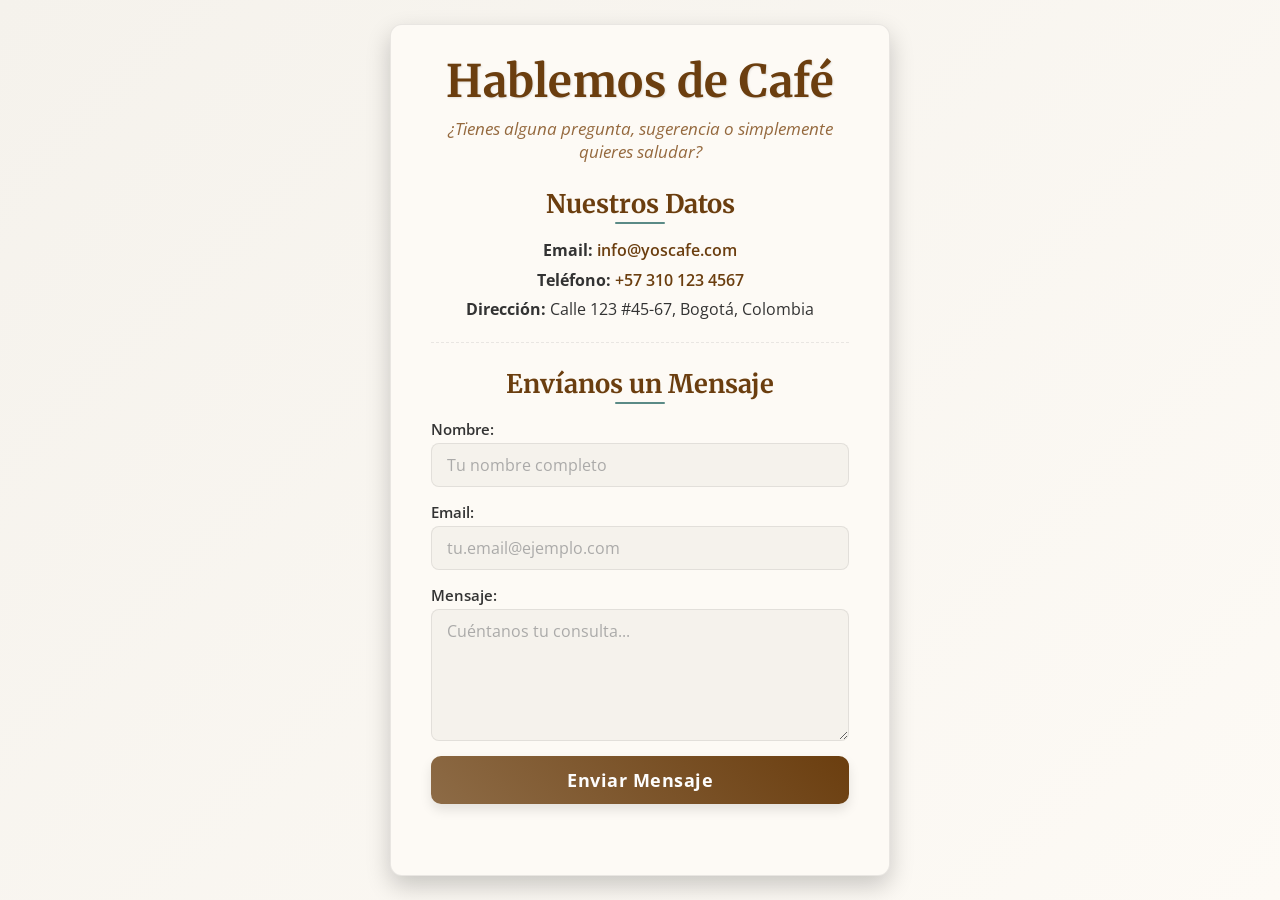
<file: contacto.html>
<!DOCTYPE html>
<html lang="es">
<head>
    <meta charset="UTF-8">
    <meta name="viewport" content="width=device-width, initial-scale=1.0">
    <title>Contacto - Yoscafé</title>
    <link rel="stylesheet" href="contacto.css">
</head>
<body>

    <div class="container">
        <header>
            <h1>Hablemos de Café</h1>
            <p>¿Tienes alguna pregunta, sugerencia o simplemente quieres saludar?</p>
        </header>

        <section class="contact-info">
            <h2>Nuestros Datos</h2>
            <p><strong>Email:</strong> <a href="mailto:info@yoscafe.com">info@yoscafe.com</a></p>
            <p><strong>Teléfono:</strong> <a href="tel:+573101234567">+57 310 123 4567</a></p>
            <p><strong>Dirección:</strong> Calle 123 #45-67, Bogotá, Colombia</p>
        </section>

        <section class="form-section">
            <h2>Envíanos un Mensaje</h2>
            <form id="contactForm" action="https://formspree.io/f/mnnvjery" method="POST">
                <div class="form-group">
                    <label for="name">Nombre:</label>
                    <input type="text" id="name" name="name" placeholder="Tu nombre completo" required>
                </div>

                <div class="form-group">
                    <label for="email">Email:</label>
                    <input type="email" id="email" name="_replyto" placeholder="tu.email@ejemplo.com" required>
                </div>

                <div class="form-group">
                    <label for="message">Mensaje:</label>
                    <textarea id="message" name="message" rows="5" placeholder="Cuéntanos tu consulta..." required></textarea>
                </div>

                <button type="submit">Enviar Mensaje</button>

                <div id="formMessage" class="form-message"></div>
            </form>
            </section>
    </div>

    <script src="contacto.js"></script>
</body>
</html>
</file>
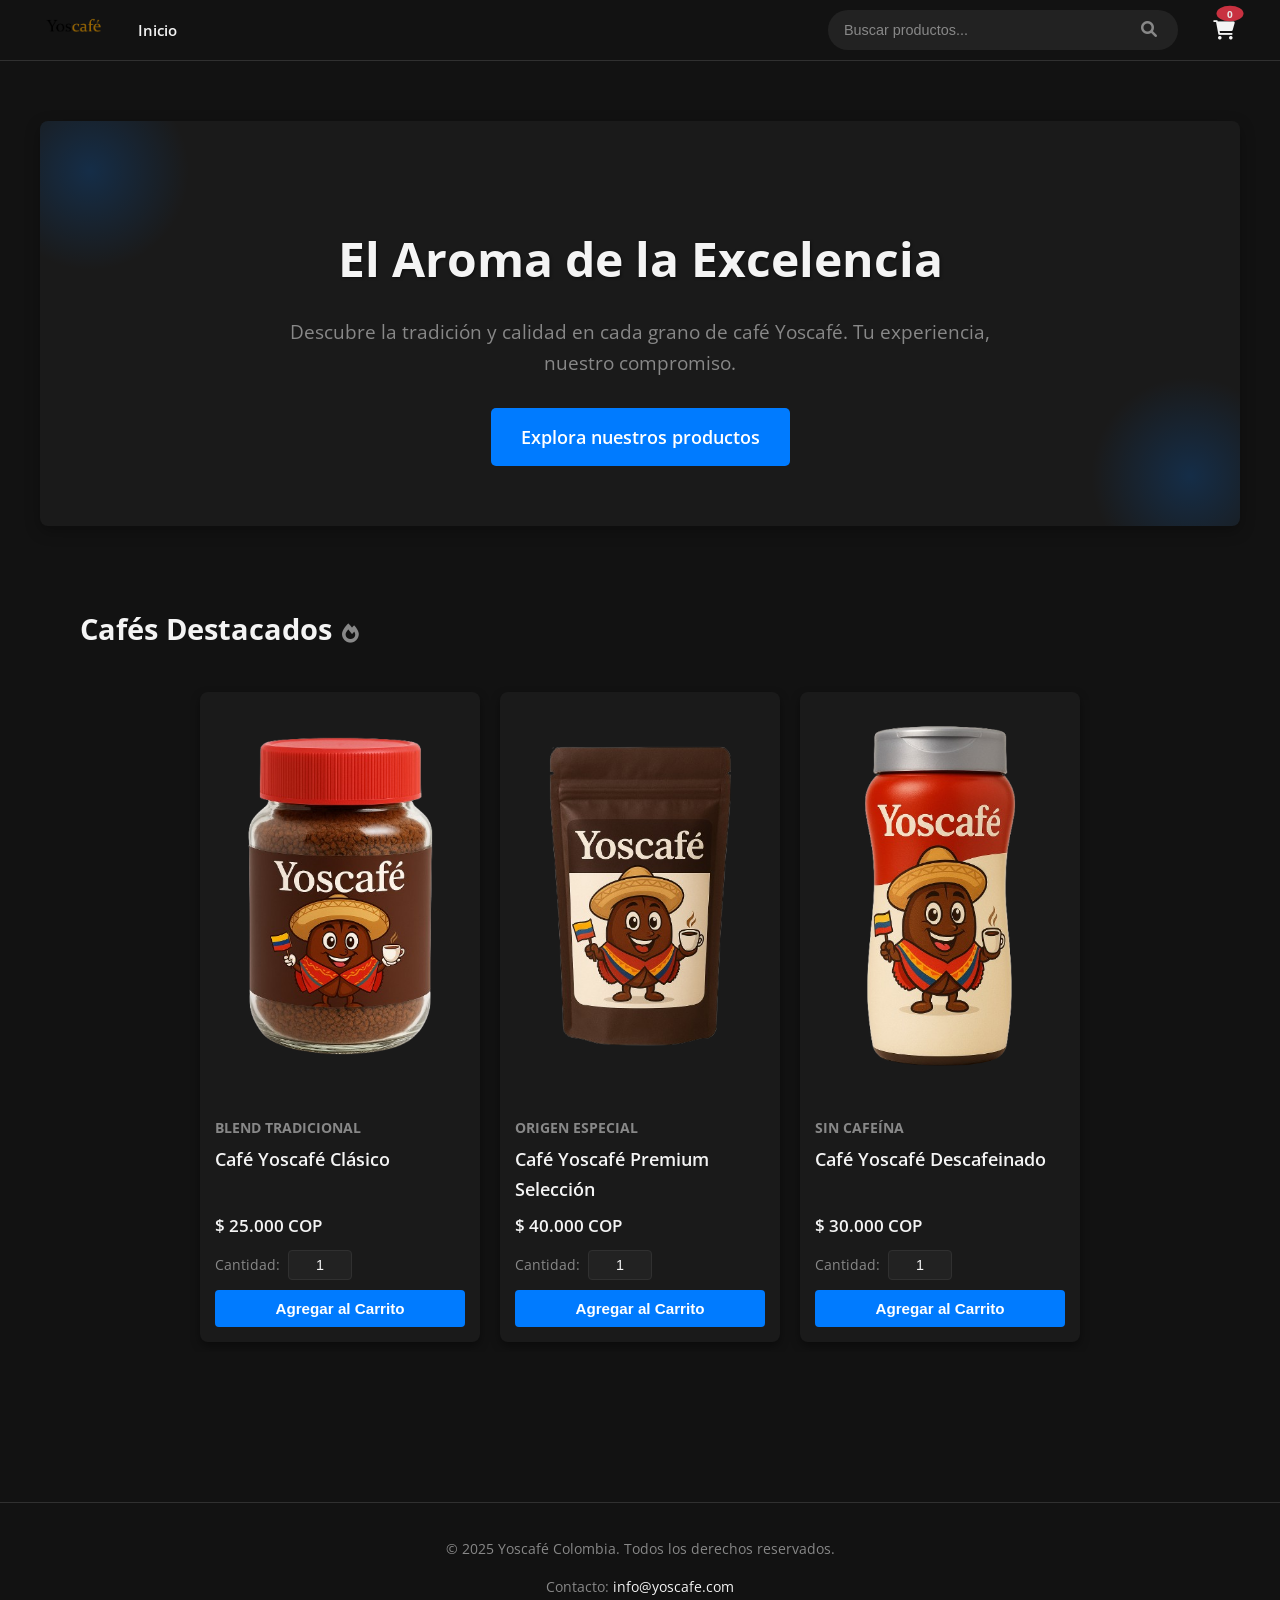
<file: ventas.html>
<!DOCTYPE html>
<html lang="es">
<head>
    <meta charset="UTF-8">
    <meta name="viewport" content="width=device-width, initial-scale=1.0">
    <title>Comprar Café Yoscafé</title>
    <link href="https://fonts.googleapis.com/css2?family=Open+Sans:wght@400;600;700&display=swap" rel="stylesheet">
    <link rel="stylesheet" href="https://cdnjs.cloudflare.com/ajax/libs/font-awesome/6.0.0-beta3/css/all.min.css">
    <link rel="stylesheet" href="ventas.css">
    <script src="https://js.stripe.com/v3/"></script>
</head>
<body>
    <div id="systemMessageContainer" class="message-box hidden"></div>
    <header class="main-header">
        <div class="header-content-wrapper container">
            <a href="#" class="logo-link">
                <img src="logodeyoscafeconelcafecafe-removebg-preview.png" alt="Logo Yoscafé" class="logo">
            </a>
            <nav class="main-nav-simplified">
                <a href="#" class="nav-item-simplified" id="homeLink">Inicio</a>
            </nav>
            <div class="header-search-bar-classic">
                <input type="text" id="searchInput" placeholder="Buscar productos...">
                <button id="searchBtn"><i class="fas fa-search"></i></button>
            </div>
            <div class="header-icons">
                <a href="#cartSummary" class="cart-icon-link" id="viewCartBtn">
                    <i class="fas fa-shopping-cart"></i>
                    <span class="cart-count" id="cartItemCount">0</span>
                </a>
            </div>
        </div>
    </header>

    <main class="main-content-wrapper container">
        <section id="storeMainContent" class="store-main-content">
            <div class="hero-banner">
                <h1 class="hero-title">El Aroma de la Excelencia</h1>
                <p class="hero-subtitle">Descubre la tradición y calidad en cada grano de café Yoscafé. Tu experiencia, nuestro compromiso.</p>
                <a href="#featuredProducts" class="hero-button">Explora nuestros productos</a>
            </div>

            <section class="store-section" id="featuredProducts">
                <div class="section-header-epic">
                    <h2 class="section-title-epic">Cafés Destacados <i class="fas fa-fire"></i></h2>
                </div>
                <div class="products-carousel">
                    <div class="product-card" data-product-id="classic" data-keywords="clásico, tradicional, medio, suave, chocolate, frutos secos, tostado">
                        <img src="Yoscafe.png" alt="Café Yoscafé Clásico" class="product-image-epic">
                        <div class="product-info-epic">
                            <h3 class="product-type-epic">Blend Tradicional</h3>
                            <h2 class="product-title-epic">Café Yoscafé Clásico</h2>
                            <p class="product-price-epic">$ 25.000 COP</p>
                            <div class="quantity-control">
                                <label for="qty-classic">Cantidad:</label>
                                <input type="number" id="qty-classic" class="product-quantity" value="1" min="1">
                            </div>
                            <button class="add-to-cart-btn">Agregar al Carrito</button>
                        </div>
                    </div>

                    <div class="product-card" data-product-id="premium" data-keywords="premium, selección, especial, fuerte, intenso, frutal, acidez, floral, exótico">
                        <img src="Yoscafe_bolsa.png" alt="Café Yoscafé Premium Selección" class="product-image-epic">
                        <div class="product-info-epic">
                            <h3 class="product-type-epic">Origen Especial</h3>
                            <h2 class="product-title-epic">Café Yoscafé Premium Selección</h2>
                            <p class="product-price-epic">$ 40.000 COP</p>
                            <div class="quantity-control">
                                <label for="qty-premium">Cantidad:</label>
                                <input type="number" id="qty-premium" class="product-quantity" value="1" min="1">
                            </div>
                            <button class="add-to-cart-btn">Agregar al Carrito</button>
                        </div>
                    </div>

                    <div class="product-card" data-product-id="decaf" data-keywords="descafeinado, suave, sin cafeína, noche, ligero, tranquilo">
                        <img src="Yoscafe_tarro.png" alt="Café Yoscafé Descafeinado" class="product-image-epic">
                        <div class="product-info-epic">
                            <h3 class="product-type-epic">Sin Cafeína</h3>
                            <h2 class="product-title-epic">Café Yoscafé Descafeinado</h2>
                            <p class="product-price-epic">$ 30.000 COP</p>
                            <div class="quantity-control">
                                <label for="qty-decaf">Cantidad:</label>
                                <input type="number" id="qty-decaf" class="product-quantity" value="1" min="1">
                            </div>
                            <button class="add-to-cart-btn">Agregar al Carrito</button>
                        </div>
                    </div>
                </div>
            </section>
        </section>

        <section id="cartSummarySection" class="cart-summary-section" style="display: none;">
            <h2>Tu Carrito de Compras</h2>
            <div id="cartItems" class="cart-items">
                <p class="empty-cart-message">Tu carrito está vacío. ¡Añade algunos productos!</p>
                </div>
            <div class="cart-total">Total: <span id="cartTotal">$ 0 COP</span></div>
            <button id="checkoutBtn" class="checkout-btn" disabled>Proceder al Pago</button>

            <div id="checkoutFormContainer" class="checkout-form-container" style="display: none;">
                <h3>Detalles de Envío (Pago por Transferencia/Contra Entrega)</h3>
                <form id="shippingForm" action="https://formspree.io/f/mqazoqee" method="POST">
                    <div class="form-group">
                        <label for="fullName">Nombre Completo:</label>
                        <input type="text" id="fullName" name="Nombre_Completo" required>
                    </div>
                    <div class="form-group">
                        <label for="email">Correo Electrónico:</label>
                        <input type="email" id="email" name="Correo_Electronico" required>
                    </div>
                    <div class="form-group">
                        <label for="phoneNumber">Teléfono:</label>
                        <input type="tel" id="phoneNumber" name="Telefono" pattern="[0-9]{10}" placeholder="Ej: 3101234567" required>
                    </div>
                    <div class="form-group">
                        <label for="shippingAddress">Dirección de Envío:</label>
                        <input type="text" id="shippingAddress" name="Direccion_Envio" required>
                    </div>
                    <div class="form-group">
                        <label for="shippingCity">Ciudad:</label>
                        <input type="text" id="shippingCity" name="Ciudad_Envio" required>
                    </div>
                    <input type="hidden" name="Detalles_Orden" id="orderDetailsHidden">
                    <input type="hidden" name="Total_Orden" id="orderTotalHidden">

                    <button type="submit" class="confirm-order-btn">Confirmar Orden y Recibir Instrucciones de Pago</button>
                    <div id="orderMessage" class="form-message"></div>
                    <p class="payment-instruction">
                        Al confirmar tu orden, se enviará tu pedido. Recibirás un correo electrónico con el resumen de tu compra y las instrucciones para realizar el pago por **transferencia bancaria (Nequi/Daviplata)** o **contra entrega**.
                    </p>
                </form>
            </div>
        </section>
    </main>

    <footer class="main-footer">
        <p>&copy; 2025 Yoscafé Colombia. Todos los derechos reservados.</p>
        <p>Contacto: <a href="mailto:info@yoscafe.com">info@yoscafe.com</a></p>
    </footer>

    <script type="module" src="ventas.js"></script>
</body>
</html>
</file>
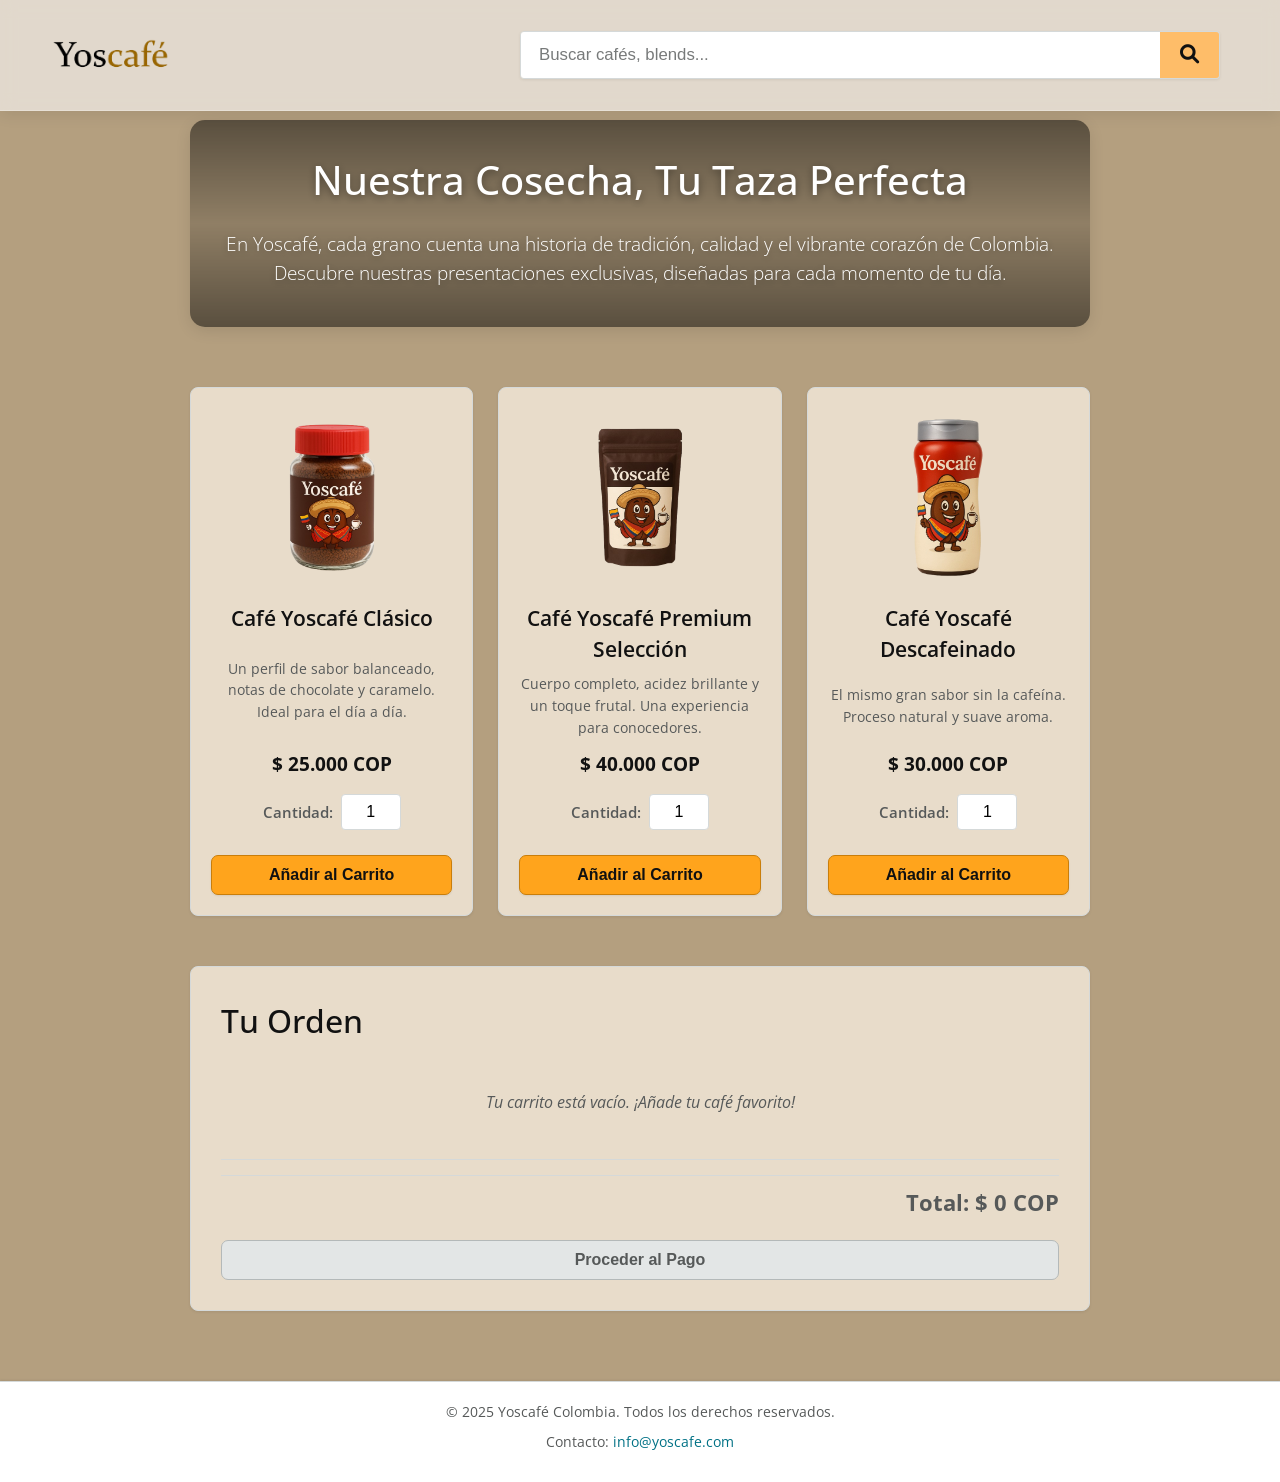
<file: Yoscafe-master/ventas.html>
<!DOCTYPE html>
<html lang="es">
<head>
    <meta charset="UTF-8">
    <meta name="viewport" content="width=device-width, initial-scale=1.0">
    <title>Comprar Café Yoscafé - Nuestras Presentaciones</title>
    <!-- Fuente Google Fonts Open Sans -->
    <link href="https://fonts.googleapis.com/css2?family=Open+Sans:wght@400;600;700&display=swap" rel="stylesheet">
    <!-- Font Awesome para iconos -->
    <link rel="stylesheet" href="https://cdnjs.cloudflare.com/ajax/libs/font-awesome/6.0.0-beta3/css/all.min.css">
    <link rel="stylesheet" href="ventas.css">
    <!-- Script de Stripe JS (Mantenido aquí en el HTML ya que es una librería global) -->
    <script src="https://js.stripe.com/v3/"></script>
    <!-- NOTA: Los estilos inline para '.message-box' han sido eliminados según tu solicitud.
         Asegúrate de que tus estilos para estos elementos estén definidos en 'ventas.css'
         o en otro archivo CSS enlazado. -->
</head>
<body>

    <header class="main-header">
        <div class="header-content-wrapper container">
            <a href="#" class="logo-link">
                <img src="logodeyoscafeconelcafecafe-removebg-preview.png" alt="Logo Yoscafé" class="logo">
            </a>
            <div class="search-bar-container">
                <input type="text" id="searchInput" placeholder="Buscar cafés, blends...">
                <button id="searchBtn" class="search-button">
                    <i class="fas fa-search"></i>
                </button>
            </div>
        </div>
    </header>

    <main class="container">
        <section class="intro-section">
            <h2>Nuestra Cosecha, Tu Taza Perfecta</h2>
            <p>En Yoscafé, cada grano cuenta una historia de tradición, calidad y el vibrante corazón de Colombia. Descubre nuestras presentaciones exclusivas, diseñadas para cada momento de tu día.</p>
        </section>

        <section class="products-grid">
            <div class="product-card" data-product-id="classic" data-keywords="clásico, tradicional, medio, suave, chocolate, frutos secos, tostado">
                <img src="Yoscafe.png" alt="Café Yoscafé Clásico" class="product-image">
                <h3 class="product-title">Café Yoscafé Clásico</h3>
                <p class="product-description">Un perfil de sabor balanceado, notas de chocolate y caramelo. Ideal para el día a día.</p>
                <p class="product-price">$ 25.000 COP</p>
                <div class="quantity-control">
                    <label for="qty-classic">Cantidad:</label>
                    <input type="number" id="qty-classic" value="1" min="1" class="product-quantity">
                </div>
                <button class="add-to-cart-btn">Añadir al Carrito</button>
            </div>

            <div class="product-card" data-product-id="premium" data-keywords="premium, selección, especial, fuerte, intenso, frutal, acidez, floral, exótico">
                <img src="Yoscafe_bolsa.png" alt="Café Yoscafé Premium Selección" class="product-image">
                <h3 class="product-title">Café Yoscafé Premium Selección</h3>
                <p class="product-description">Cuerpo completo, acidez brillante y un toque frutal. Una experiencia para conocedores.</p>
                <p class="product-price">$ 40.000 COP</p>
                <div class="quantity-control">
                    <label for="qty-premium">Cantidad:</label>
                    <input type="number" id="qty-premium" value="1" min="1" class="product-quantity">
                </div>
                <button class="add-to-cart-btn">Añadir al Carrito</button>
            </div>

            <div class="product-card" data-product-id="decaf" data-keywords="descafeinado, suave, sin cafeína, noche, ligero, tranquilo">
                <img src="Yoscafe_tarro.png" alt="Café Yoscafé Descafeinado" class="product-image">
                <h3 class="product-title">Café Yoscafé Descafeinado</h3>
                <p class="product-description">El mismo gran sabor sin la cafeína. Proceso natural y suave aroma.</p>
                <p class="product-price">$ 30.000 COP</p>
                <div class="quantity-control">
                    <label for="qty-decaf">Cantidad:</label>
                    <input type="number" id="qty-decaf" value="1" min="1" class="product-quantity">
                </div>
                <button class="add-to-cart-btn">Añadir al Carrito</button>
            </div>
        </section>

        <section class="cart-summary-section">
            <h2>Tu Orden</h2>
            <div id="cartItems" class="cart-items">
                <p class="empty-cart-message">Tu carrito está vacío. ¡Añade tu café favorito!</p>
            </div>
            <div class="cart-total">
                <p>Total: <span id="cartTotal">$ 0 COP</span></p>
            </div>
            <!-- Contenedor para mensajes del sistema (ej. carga de Stripe) -->
            <div id="systemMessageContainer" class="hidden message-box"></div>

            <button id="checkoutBtn" class="checkout-btn" disabled>Proceder al Pago</button>

            <!-- Formulario de Envío (Actualmente oculto y su envío a Formspree se ha separado del botón de Stripe) -->
            <div id="checkoutFormContainer" class="checkout-form-container" style="display:none;">
                <h3>Datos para Envío y Pago</h3>
                <form id="shippingForm" action="https://formspree.io/f/meokeybg" method="POST">
                    <div class="form-group">
                        <label for="shippingName">Nombre Completo:</label>
                        <input type="text" id="shippingName" name="Nombre_Completo" required> </div>
                    <div class="form-group">
                        <label for="shippingEmail">Email:</label>
                        <input type="email" id="shippingEmail" name="Email_Cliente" required> </div>
                    <div class="form-group">
                        <label for="shippingPhone">Teléfono:</label>
                        <input type="tel" id="shippingPhone" name="Telefono_Cliente" placeholder="Ej: 3101234567" required> </div>
                    <div class="form-group">
                        <label for="shippingAddress">Dirección de Envío:</label>
                        <input type="text" id="shippingAddress" name="Direccion_Envio" required> </div>
                    <div class="form-group">
                        <label for="shippingCity">Ciudad:</label>
                        <input type="text" id="shippingCity" name="Ciudad_Envio" required> </div>
                    <input type="hidden" name="Detalles_Orden" id="orderDetailsHidden">
                    <input type="hidden" name="Total_Orden" id="orderTotalHidden">

                    <button type="submit" class="confirm-order-btn">Confirmar Orden y Recibir Instrucciones de Pago</button>
                    <div id="orderMessage" class="form-message"></div>
                    <p class="payment-instruction">
                        Al confirmar tu orden, se enviará tu pedido. Recibirás un correo electrónico con el resumen de tu compra y las instrucciones para realizar el pago por **transferencia bancaria (Nequi/Daviplata)** o **contra entrega**.
                    </p>
                </form>
            </div>
        </section>
    </main>

    <footer class="main-footer">
        <p>&copy; 2025 Yoscafé Colombia. Todos los derechos reservados.</p>
        <p>Contacto: <a href="mailto:info@yoscafe.com">info@yoscafe.com</a></p>
    </footer>

    <!-- Aquí se enlaza tu archivo JavaScript -->
    <script type="module" src="ventas.js"></script>
</body>
</html>
</file>
<file: contacto.css>
@import url('https://fonts.googleapis.com/css2?family=Merriweather:wght@300;400;700&family=Open+Sans:wght@300;400;600;700&display=swap');

:root {
    --primary-brown: #6b3e0f; 
    --secondary-brown: #8a5a2b; 
    --cream-light: #fdfaf5; 
    --off-white: #f5f2ec; 
    --accent-blue-green: #5a8a86; 
    --text-dark: #333333;
    --text-light: #fdfdfd;
    --border-subtle: rgba(0, 0, 0, 0.08);
    --shadow-soft: rgba(0, 0, 0, 0.1);
    --shadow-medium: rgba(0, 0, 0, 0.2);
    --shadow-strong: rgba(0, 0, 0, 0.35);
    --button-gradient-start: #8d6b46; 
    --button-gradient-end: #6b3e0f;
}

* {
    box-sizing: border-box;
    margin: 0;
    padding: 0;
}

body {
    font-family: 'Open Sans', sans-serif;
    color: var(--primary-brown);
    display: flex;
    justify-content: center;
    align-items: center;
    min-height: 100vh;
    padding: 20px;
    background: linear-gradient(135deg, var(--off-white) 0%, var(--cream-light) 100%);
    animation: none;
    overflow: auto;
}

.container {
    background: var(--cream-light);
    border: 1px solid var(--border-subtle);
    border-radius: 12px;
    max-width: 500px;
    width: 100%;
    padding: 30px 40px; 
    box-shadow: 0 10px 25px var(--shadow-medium);
    text-align: center;
    transition: transform 0.3s ease, box-shadow 0.3s ease;
    opacity: 0;
    transform: translateY(20px);
    animation: fadeInSlideUp 0.8s ease-out forwards 0.2s;
}

@keyframes fadeInSlideUp {
    to {
        opacity: 1;
        transform: translateY(0);
    }
}

.container:hover {
    transform: translateY(-5px);
    box-shadow: 0 15px 35px var(--shadow-strong);
}

header h1 {
    margin: 0 0 8px; 
    font-size: 2.8rem;
    font-weight: 700;
    color: var(--primary-brown);
    letter-spacing: 0.5px;
    line-height: 1.2;
    font-family: 'Merriweather', serif;
    text-shadow: 1px 1px 2px rgba(0, 0, 0, 0.1);
}

header p {
    margin: 0 0 25px; 
    font-size: 1.05rem;
    font-style: italic;
    color: var(--secondary-brown);
    opacity: 0.9;
}

.contact-info {
    margin-bottom: 25px; 
    padding-bottom: 15px; 
    border-bottom: 1px dashed var(--border-subtle);
}

.contact-info h2 {
    font-size: 1.6rem;
    margin-bottom: 10px; 
    color: var(--primary-brown);
    position: relative;
    display: inline-block;
    padding-bottom: 4px; 
    font-family: 'Merriweather', serif;
}

.contact-info h2::after {
    content: '';
    position: absolute;
    left: 50%;
    transform: translateX(-50%);
    bottom: 0;
    width: 50px;
    height: 2px;
    background-color: var(--accent-blue-green);
    border-radius: 1px;
}

.contact-info p {
    margin: 4px 0; 
    font-size: 1rem;
    line-height: 1.6;
    color: var(--text-dark);
}

.contact-info a {
    color: var(--primary-brown);
    text-decoration: none;
    font-weight: 600;
    transition: color 0.3s ease, transform 0.2s ease;
    display: inline-block;
}

.contact-info a:hover {
    color: var(--accent-blue-green);
    transform: translateY(-2px);
}

.form-section h2 {
    font-size: 1.6rem;
    margin-bottom: 15px; 
    color: var(--primary-brown);
    position: relative;
    display: inline-block;
    padding-bottom: 4px; 
    font-family: 'Merriweather', serif;
}

.form-section h2::after {
    content: '';
    position: absolute;
    left: 50%;
    transform: translateX(-50%);
    bottom: 0;
    width: 50px;
    height: 2px;
    background-color: var(--accent-blue-green);
    border-radius: 1px;
}

form {
    display: flex;
    flex-direction: column;
    gap: 15px;
    text-align: left;
}


.form-group {
    display: flex;
    flex-direction: column;
    gap: 4px; 
}

label {
    font-weight: 600;
    font-size: 0.95rem;
    color: var(--text-dark);
}

input[type="text"],
input[type="email"],
textarea {
    padding: 10px 15px; 
    border: 1px solid var(--border-subtle);
    border-radius: 8px;
    font-size: 1rem;
    transition: border-color 0.3s ease, box-shadow 0.3s ease, background-color 0.3s ease;
    resize: vertical;
    background-color: var(--off-white);
    color: var(--text-dark);
    font-family: 'Open Sans', sans-serif;
}

input[type="text"]::placeholder,
input[type="email"]::placeholder,
textarea::placeholder {
    color: #999;
    opacity: 0.8;
}

input[type="text"]:focus,
input[type="email"]:focus,
textarea:focus {
    border-color: var(--accent-blue-green);
    outline: none;
    box-shadow: 0 0 0 3px rgba(90, 138, 134, 0.3);
    background-color: #ffffff;
}

button {
    background: linear-gradient(45deg, var(--button-gradient-start), var(--button-gradient-end));
    color: var(--text-light);
    font-size: 1.1rem; 
    font-weight: 700;
    padding: 12px 20px; 
    border: none;
    border-radius: 10px;
    cursor: pointer;
    box-shadow: 0 6px 12px var(--shadow-soft);
    transition: background 0.3s ease, transform 0.2s ease, box-shadow 0.3s ease;
    letter-spacing: 0.5px; 
    font-family: 'Open Sans', sans-serif;
}

button:hover {
    background: linear-gradient(45deg, var(--button-gradient-end), var(--button-gradient-start));
    transform: translateY(-2px);
    box-shadow: 0 8px 15px var(--shadow-medium);
}

button:active {
    transform: translateY(0);
    box-shadow: 0 3px 6px var(--shadow-soft);
}

.form-message {
    margin-top: 10px; 
    font-weight: 600;
    font-size: 0.9rem; 
    text-align: center;
    padding: 8px 12px; 
    border-radius: 6px;
}

.form-message.success {
    background-color: rgba(144, 238, 144, 0.2);
    color: #28a745;
    border: 1px solid #28a745;
}

.form-message.error {
    background-color: rgba(255, 99, 71, 0.2);
    color: #dc3545;
    border: 1px solid #dc3545;
}

@media (max-width: 600px) {
    .container {
        
        padding: 25px 20px; 
    }

    header h1 {
        font-size: 2.1rem; 
    }

    header p {
        margin-bottom: 15px; 
    }

    .contact-info h2,
    .form-section h2 {
        font-size: 1.3rem;
    }

    .contact-info p,
    .contact-info a,
    label {
        font-size: 0.85rem; 
    }

    input[type="text"],
    input[type="email"],
    textarea {
        padding: 8px 10px; 
        font-size: 0.85rem;
    }

    form {
        gap: 12px; 
    }

    .form-group {
        gap: 3px; 
    }

    button {
        font-size: 0.95rem;
        padding: 10px; 
    }

    .form-message {
        font-size: 0.85rem; 
        padding: 6px 10px;
    }
}
</file>
<file: ventas.css>
/* --- Variables de Color (Inspirado en Epic Games Store) --- */
:root {
    --epic-bg-dark: #121212; /* Fondo principal muy oscuro */
    --epic-bg-medium: #1a1a1a; /* Fondo de contenedores y cards */
    --epic-text-light: #f4f4f4; /* Texto principal claro */
    --epic-text-muted: #888888; /* Texto secundario y descripciones */
    --epic-accent-blue: #007bff; /* Un azul para enlaces o acentos, si es necesario */
    --epic-border-gray: #303030; /* Bordes sutiles */
    --epic-hover-bg: #2a2a2a; /* Fondo al pasar el mouse */
    --epic-button-bg: #007bff; /* Color de botón primario (opcional, Epic usa tonos grises) */
    --epic-button-text: #ffffff;
    --epic-search-bg: #222222; /* Fondo de la barra de búsqueda */
    --epic-price-color: #f4f4f4; /* Color del precio */
    --epic-card-hover-shadow: rgba(0, 0, 0, 0.7);
    --epic-section-title: #f4f4f4;
}

/* --- Estilos Generales --- */
body {
    font-family: 'Open Sans', sans-serif;
    margin: 0;
    padding: 0;
    background-color: var(--epic-bg-dark);
    color: var(--epic-text-light);
    line-height: 1.6;
    overflow-x: hidden;
}

.container {
    max-width: 1300px;
    margin: 0 auto;
    padding: 0 40px;
}

/* --- Header (Barra Superior Epic Games Style) --- */
.main-header {
    background-color: var(--epic-bg-dark);
    padding: 0;
    border-bottom: 1px solid var(--epic-border-gray);
    position: sticky;
    top: 0;
    z-index: 1000;
}

.header-content-wrapper {
    display: flex;
    justify-content: space-between;
    align-items: center;
    padding: 10px 40px;
    height: 60px;
    box-sizing: border-box;
    gap: 30px; /* Espacio entre los elementos del header */
}

.logo-link .logo {
    height: 38px;
    flex-shrink: 0; /* Asegura que el logo no se encoja */
}

.main-nav-simplified {
    margin-right: auto; /* Empuja el botón "Inicio" a la izquierda del resto de elementos */
}

.nav-item-simplified {
    background-color: transparent;
    color: var(--epic-text-light);
    text-decoration: none;
    font-weight: 600;
    font-size: 0.95rem;
    padding: 8px 0;
    position: relative;
    transition: color 0.2s ease;
    display: inline-block;
}

.nav-item-simplified::after {
    content: '';
    position: absolute;
    left: 0;
    bottom: 0;
    width: 0;
    height: 2px;
    background-color: var(--epic-text-light);
    transition: width 0.2s ease;
}

.nav-item-simplified:hover {
    color: var(--epic-text-light);
}

.nav-item-simplified:hover::after {
    width: 100%;
}

/* --- Estilos para la barra de búsqueda clásica --- */
.header-search-bar-classic {
    display: flex;
    align-items: center;
    background-color: var(--epic-search-bg);
    border-radius: 20px;
    padding: 5px 15px;
    width: 350px; /* Ancho fijo para la barra, ajusta según necesites */
    max-width: 100%; /* Asegura que no se desborde en pantallas pequeñas */
    box-sizing: border-box; /* Incluye padding y borde en el ancho */
    border: 1px solid transparent; /* Borde inicial transparente */
    transition: border-color 0.2s ease, box-shadow 0.2s ease;
}

.header-search-bar-classic:focus-within { /* Nuevo: estilos cuando un elemento dentro tiene foco */
    border-color: var(--epic-text-light); /* Borde blanco al enfocar */
    box-shadow: 0 0 0 2px rgba(244, 244, 244, 0.2); /* Sutil sombra */
}

.header-search-bar-classic input {
    flex-grow: 1; /* Permite que el input ocupe el espacio disponible */
    border: none;
    background: transparent;
    color: var(--epic-text-light);
    font-size: 0.9rem;
    outline: none;
    padding: 5px 0; /* Padding vertical para el texto */
    margin-right: 10px; /* Espacio entre el input y el botón */
}

.header-search-bar-classic input::placeholder {
    color: var(--epic-text-muted);
}

.header-search-bar-classic button {
    background-color: transparent;
    border: none;
    color: var(--epic-text-muted); /* Color del icono */
    font-size: 1rem;
    cursor: pointer;
    padding: 5px;
    transition: color 0.2s ease;
    flex-shrink: 0; /* Evita que el botón se encoja */
}

.header-search-bar-classic button:hover {
    color: var(--epic-text-light); /* Cambiar color al pasar el mouse */
}


.header-icons {
    display: flex;
    align-items: center;
    position: relative;
    flex-shrink: 0; /* Asegura que los iconos no se encojan */
}

/* Estilos para el icono del carrito */
.cart-icon-link {
    color: var(--epic-text-light);
    text-decoration: none;
    font-size: 1.2rem;
    padding: 5px;
    transition: color 0.2s ease;
    position: relative; /* Necesario para el cart-count */
}

.cart-icon-link:hover {
    color: var(--epic-text-muted);
}

.cart-count {
    background-color: #dc3545;
    color: white;
    font-size: 0.7rem;
    font-weight: 700;
    border-radius: 50%;
    padding: 3px 6px;
    position: absolute;
    top: -5px;
    right: -5px;
    min-width: 18px;
    text-align: center;
    line-height: 1;
    pointer-events: none;
    transform: scale(0.9);
    opacity: 0.9;
}

/* Nuevo: Contenedor principal para el contenido de la tienda (productos y banner) */
.main-content-wrapper {
    /* Puedes añadir padding o margen aquí si quieres espacio alrededor de todo el contenido principal */
    padding-top: 30px; /* Espacio entre el header y el contenido */
    padding-bottom: 50px; /* Espacio antes del footer */
}

.store-main-content {
    /* Por defecto, este contendrá la sección de bienvenida y productos */
    display: block; /* Asegura que se muestre por defecto */
}


/* --- Sección de Bienvenida / Hero Banner --- */
.hero-banner {
    background-color: var(--epic-bg-medium);
    padding: 60px 40px;
    text-align: center;
    margin: 30px auto;
    border-radius: 8px;
    box-shadow: 0 5px 15px rgba(0, 0, 0, 0.3);
    max-width: 1200px;
    position: relative;
    overflow: hidden;
}

.hero-banner::before {
    content: '';
    position: absolute;
    top: -50px;
    left: -50px;
    width: 200px;
    height: 200px;
    background: radial-gradient(circle, rgba(0,123,255,0.2) 0%, transparent 70%);
    border-radius: 50%;
    animation: pulse 4s infinite alternate;
}

.hero-banner::after {
    content: '';
    position: absolute;
    bottom: -50px;
    right: -50px;
    width: 200px;
    height: 200px;
    background: radial-gradient(circle, rgba(0,123,255,0.2) 0%, transparent 70%);
    border-radius: 50%;
    animation: pulse 4s infinite alternate reverse;
}

@keyframes pulse {
    0% { transform: scale(0.8); opacity: 0.5; }
    100% { transform: scale(1.2); opacity: 0.8; }
}


.hero-title {
    font-size: 3rem;
    color: var(--epic-text-light);
    margin-bottom: 15px;
    font-weight: 700;
    text-shadow: 1px 1px 3px rgba(0, 0, 0, 0.5);
}

.hero-subtitle {
    font-size: 1.2rem;
    color: var(--epic-text-muted);
    margin-bottom: 30px;
    max-width: 700px;
    margin-left: auto;
    margin-right: auto;
}

.hero-button {
    background-color: var(--epic-button-bg);
    color: var(--epic-button-text);
    padding: 15px 30px;
    border-radius: 5px;
    text-decoration: none;
    font-weight: 600;
    font-size: 1.1rem;
    transition: background-color 0.3s ease, transform 0.2s ease;
    display: inline-block;
}

.hero-button:hover {
    background-color: #0056b3;
    transform: translateY(-2px);
}


/* --- Sección de Productos (Epic Games Style) --- */
.store-section {
    padding: 50px 0;
}

.section-header-epic {
    display: flex;
    justify-content: space-between;
    align-items: flex-end;
    margin-bottom: 30px;
    padding: 0 40px;
}

.section-title-epic {
    font-size: 1.8rem;
    color: var(--epic-section-title);
    font-weight: 700;
    display: flex;
    align-items: baseline;
    margin: 0;
}

.section-title-epic i {
    font-size: 1.2rem;
    color: var(--epic-text-muted);
    margin-left: 10px;
    transition: color 0.2s ease;
}

.section-title-epic:hover i {
    color: var(--epic-text-light);
}

.products-carousel {
    display: flex;
    justify-content: center; /* Centra los elementos horizontalmente */
    flex-wrap: wrap; /* Permite que las tarjetas se envuelvan a la siguiente línea si no caben */
    gap: 20px;
    padding: 10px 40px;
    overflow-x: auto; /* Para el desplazamiento horizontal en pantallas más pequeñas */
    scroll-snap-type: x mandatory;
    -webkit-overflow-scrolling: touch;
    scrollbar-width: none; /* Oculta la barra de desplazamiento para Firefox */
    -ms-overflow-style: none; /* Oculta la barra de desplazamiento para IE/Edge */
}

.products-carousel::-webkit-scrollbar {
    display: none; /* Oculta la barra de desplazamiento para Chrome/Safari */
}


/* --- Estilo de Tarjeta de Producto (Aplicando a .product-card) --- */
.product-card {
    flex-shrink: 0;
    width: 280px;
    background-color: var(--epic-bg-medium);
    border-radius: 8px;
    overflow: hidden;
    box-shadow: 0 4px 10px rgba(0, 0, 0, 0.4);
    display: flex;
    flex-direction: column;
    cursor: pointer;
    position: relative;
    transition: transform 0.2s ease, box-shadow 0.2s ease;
    scroll-snap-align: start;
}

.product-card:hover {
    transform: translateY(-5px);
    box-shadow: 0 8px 20px var(--epic-card-hover-shadow);
}

.product-image-epic {
    width: 100%;
    height: auto; /* Permite que la altura se ajuste automáticamente para mantener la relación de aspecto */
    object-fit: contain; /* Asegura que la imagen completa sea visible, escalándola si es necesario para que quepa dentro del contenedor */
    padding: 10px; /* Añade un poco de padding para que la imagen no toque los bordes del card */
    box-sizing: border-box; /* Incluye el padding en el ancho/alto del elemento */
    display: block;
}

.product-info-epic {
    padding: 15px;
    display: flex;
    flex-direction: column;
    flex-grow: 1;
}

.product-type-epic {
    font-size: 0.85rem;
    color: var(--epic-text-muted);
    margin: 0 0 5px;
    text-transform: uppercase;
}

.product-title-epic {
    font-size: 1.15rem;
    color: var(--epic-text-light);
    margin: 0 0 10px;
    font-weight: 600;
}

.product-price-epic {
    font-size: 1.05rem;
    color: var(--epic-price-color);
    font-weight: 600;
    margin-top: auto;
    margin-bottom: 10px;
}

.product-card .quantity-control {
    display: flex;
    align-items: center;
    margin-bottom: 10px;
    color: var(--epic-text-muted);
    font-size: 0.9rem;
}

.product-card .quantity-control label {
    margin-right: 8px;
}

.product-card .product-quantity {
    width: 50px;
    padding: 6px;
    border: 1px solid var(--epic-border-gray);
    border-radius: 4px;
    background-color: #222;
    color: var(--epic-text-light);
    font-size: 0.9rem;
    text-align: center;
    -moz-appearance: textfield;
}
.product-card .product-quantity::-webkit-outer-spin-button,
.product-card .product-quantity::-webkit-inner-spin-button {
    -webkit-appearance: none;
    margin: 0;
}

.add-to-cart-btn {
    background-color: #383838;
    color: var(--epic-button-text);
    border: none;
    padding: 10px 15px;
    border-radius: 4px;
    cursor: pointer;
    font-size: 0.95rem;
    font-weight: 600;
    transition: background-color 0.2s ease;
    width: 100%;
}

.add-to-cart-btn:hover {
    background-color: #505050;
}


/* --- Carrito de Compras (Ahora manejado por JS para visibilidad) --- */
.cart-summary-section {
    background-color: var(--epic-bg-medium);
    padding: 30px;
    border-radius: 8px;
    margin-top: 50px;
    border: 1px solid var(--epic-border-gray);
    color: var(--epic-text-light);
    max-width: 800px; /* Ancho máximo para el carrito para que no se extienda demasiado */
    margin-left: auto;
    margin-right: auto;
    /* display: none; /* Se maneja en el HTML, pero si lo quitamos de allí, se pone aquí */
}

.cart-summary-section h2 {
    color: var(--epic-text-light);
    margin-bottom: 20px;
    font-size: 2rem;
    text-align: center;
}

.cart-items {
    background-color: #222;
    border: 1px solid var(--epic-border-gray);
    border-radius: 5px;
    padding: 15px;
    min-height: 100px;
    margin-bottom: 20px;
}

.empty-cart-message {
    color: var(--epic-text-muted);
    text-align: center;
    padding: 20px;
}

.cart-item {
    display: flex;
    justify-content: space-between;
    align-items: center;
    padding: 10px 0;
    border-bottom: 1px dashed #303030;
}

.cart-item:last-child {
    border-bottom: none;
}

.item-details span {
    font-weight: 600;
    color: var(--epic-text-light);
}

.item-price {
    font-weight: 600;
    color: var(--epic-price-color);
    display: flex;
    align-items: center;
}

.remove-item-btn {
    background: none;
    border: none;
    color: #f05252;
    cursor: pointer;
    font-size: 0.9rem;
    margin-left: 15px;
    transition: color 0.2s ease;
    display: flex;
    align-items: center;
}

.remove-item-btn:hover {
    color: #ff8c8c;
}

.remove-item-btn i {
    margin-right: 5px;
}

.cart-total {
    text-align: right;
    font-size: 1.5rem;
    font-weight: 700;
    color: var(--epic-text-light);
    margin-top: 20px;
    padding-top: 15px;
    border-top: 1px solid var(--epic-border-gray);
}

.checkout-btn {
    display: block;
    width: 100%;
    padding: 15px;
    background-color: var(--epic-button-bg);
    color: var(--epic-button-text);
    border: none;
    border-radius: 5px;
    font-size: 1.2rem;
    font-weight: 700;
    cursor: pointer;
    margin-top: 30px;
    transition: background-color 0.2s ease;
}

.checkout-btn:hover:not(:disabled) {
    background-color: #0056b3;
}

.checkout-btn:disabled {
    background-color: #383838;
    color: #888;
    cursor: not-allowed;
    opacity: 0.7;
}

/* ************************************************************ */
/* --- ESTILOS PARA MENSAJES DEL SISTEMA (showSystemMessage) --- */
/* ************************************************************ */
.message-box {
    position: fixed; /* Lo fija en la pantalla */
    top: 70px; /* Debajo del header */
    left: 50%;
    transform: translateX(-50%); /* Centra horizontalmente */
    padding: 12px 25px;
    border-radius: 8px;
    font-size: 1rem;
    font-weight: 600;
    z-index: 1050; /* Por encima de la mayoría de los elementos */
    opacity: 1;
    transition: opacity 0.3s ease-in-out, transform 0.3s ease-in-out;
    box-shadow: 0 4px 10px rgba(0, 0, 0, 0.4);
    text-align: center;
    min-width: 250px;
}

.message-box.hidden {
    opacity: 0;
    pointer-events: none; /* Asegura que no sea interactivo cuando está oculto */
    transform: translateX(-50%) translateY(-20px); /* Un pequeño desplazamiento hacia arriba al desaparecer */
}

.message-box.info {
    background-color: #2c3e50; /* Azul oscuro suave */
    color: #e0e0e0;
    border: 1px solid #34495e;
}

.message-box.success {
    background-color: #28a745; /* Verde Bootstrap */
    color: white;
    border: 1px solid #218838;
}

.message-box.error {
    background-color: #dc3545; /* Rojo Bootstrap */
    color: white;
    border: 1px solid #c82333;
}


/* Checkout Form Container */
.checkout-form-container {
    background-color: var(--epic-bg-medium);
    padding: 30px;
    border-radius: 8px;
    margin-top: 30px;
    border: 1px solid var(--epic-border-gray);
    color: var(--epic-text-light);
}

.checkout-form-container h3 {
    color: var(--epic-text-light);
    margin-bottom: 25px;
    text-align: center;
    font-size: 1.8rem;
}

.form-group {
    margin-bottom: 20px;
}

.form-group label {
    display: block;
    margin-bottom: 8px;
    color: var(--epic-text-light);
    font-weight: 600;
}

.form-group input[type="text"],
.form-group input[type="email"],
.form-group input[type="tel"] {
    width: calc(100% - 24px);
    padding: 12px;
    border: 1px solid var(--epic-border-gray);
    border-radius: 5px;
    background-color: #222;
    color: var(--epic-text-light);
    font-size: 1rem;
    outline: none;
}

.form-group input[type="text"]:focus,
.form-group input[type="email"]:focus,
.form-group input[type="tel"]:focus {
    border-color: var(--epic-text-light);
    box-shadow: 0 0 0 2px rgba(244, 244, 244, 0.2);
}

.confirm-order-btn {
    display: block;
    width: 100%;
    padding: 15px;
    background-color: var(--epic-button-bg);
    color: var(--epic-button-text);
    border: none;
    border-radius: 5px;
    font-size: 1.1rem;
    font-weight: 600;
    cursor: pointer;
    margin-top: 25px;
    transition: background-color 0.2s ease;
}

.confirm-order-btn:hover {
    background-color: #0056b3;
}

.form-message {
    margin-top: 15px;
    padding: 10px;
    border-radius: 5px;
    text-align: center;
    font-size: 0.95rem;
}

.payment-instruction {
    margin-top: 20px;
    font-size: 0.9rem;
    color: var(--epic-text-muted);
    text-align: center;
    padding: 0 10px;
}

.payment-instruction strong {
    color: var(--epic-text-light);
}


/* Footer */
.main-footer {
    background-color: var(--epic-bg-dark);
    color: var(--epic-text-muted);
    text-align: center;
    padding: 20px 0;
    margin-top: 50px;
    font-size: 0.9rem;
    border-top: 1px solid var(--epic-border-gray);
}

.main-footer a {
    color: var(--epic-text-light);
    text-decoration: none;
    transition: color 0.2s ease;
}

.main-footer a:hover {
    color: var(--epic-accent-blue);
}


/* --- Responsive Design --- */
@media (max-width: 992px) {
    .container {
        padding: 0 25px;
    }

    .header-content-wrapper {
        padding: 10px 25px;
        flex-wrap: wrap; /* Permite que los elementos se envuelvan */
        justify-content: center; /* Centra los elementos cuando se envuelven */
        height: auto; /* Altura automática para que la barra de búsqueda pueda tener su propia línea */
        gap: 15px; /* Ajuste del espacio para pantallas medianas */
    }
    .logo-link {
        flex-basis: 100%; /* El logo toma todo el ancho */
        text-align: center;
        margin-bottom: 10px; /* Espacio debajo del logo */
    }

    .main-nav-simplified {
        margin-left: 0; /* Reinicia el margen */
        margin-right: 0;
        flex-basis: 100%; /* El botón de inicio toma todo el ancho */
        text-align: center;
    }
    .header-search-bar-classic {
        width: 100%; /* La barra de búsqueda toma todo el ancho disponible */
        margin-bottom: 10px; /* Espacio debajo de la barra */
    }
    .header-icons {
        margin-left: 0;
        flex-basis: 100%; /* Los iconos toman todo el ancho */
        justify-content: center; /* Centra los iconos */
    }

    .section-header-epic {
        flex-direction: column;
        align-items: flex-start;
        padding: 0 25px;
    }

    .products-carousel {
        padding: 10px 25px;
    }

    .product-card {
        width: 240px;
    }
    .product-image-epic {
        height: auto; /* Ajustado en main CSS, mantengo aquí para redundancia */
    }
}

@media (max-width: 768px) {
    .main-nav-simplified .nav-item-simplified {
        font-size: 0.9rem;
        padding: 6px 0;
    }
    .header-search-bar-classic input {
        font-size: 0.85rem;
    }
    .header-search-bar-classic button {
        font-size: 0.9rem;
    }
    .cart-icon-link {
        font-size: 1.1rem;
    }

    .product-card {
        width: 200px;
    }
    .product-image-epic {
        height: auto; /* Ajustado en main CSS, mantengo aquí para redundancia */
    }
    .product-title-epic {
        font-size: 1.05rem;
    }
    .product-price-epic {
        font-size: 0.95rem;
    }
    .add-to-cart-btn {
        font-size: 0.9rem;
        padding: 8px 12px;
    }

    .cart-summary-section,
    .checkout-form-container {
        padding: 20px;
    }

    .message-box {
        width: calc(100% - 40px); /* Ajusta el ancho en pantallas pequeñas */
        left: 20px;
        transform: translateX(0);
    }
}

@media (max-width: 480px) {
    .container {
        padding: 0 15px;
    }
    .header-content-wrapper {
        padding: 10px 15px;
    }
    .logo-link .logo {
        height: 32px;
    }
    .main-nav-simplified .nav-item-simplified {
        font-size: 0.85rem;
    }
    .cart-icon-link {
        font-size: 1rem;
    }
    .cart-count {
        font-size: 0.6rem;
        padding: 2px 5px;
        min-width: 16px;
    }
    .product-card {
        width: 170px;
    }
    .product-image-epic {
        height: auto; /* Ajustado en main CSS, mantengo aquí para redundancia */
    }
    .section-title-epic {
        font-size: 1.5rem;
    }
    .products-carousel {
        padding: 10px 15px;
    }

    .message-box {
        top: 65px; /* Ajuste para el header más pequeño */
        padding: 10px 15px;
        font-size: 0.9rem;
    }
}





.add-to-cart-btn{
    background-color: var(--epic-button-bg);
}
</file>
<file: Yoscafe-master/ventas.css>
@import url('https://fonts.googleapis.com/css2?family=Open+Sans:wght@300;400;600;700&display=swap');
/* Se mantiene Open Sans para todo para consistencia con tu base */

/* --- Variables Globales (Colores estilo Amazon, con adiciones para el header y animaciones) --- */
:root {
    --primary-text: #111;
    --secondary-text: #565959;
    --background-light: #F0F2F2;
    --background-white: #FFFFFF;
    --border-color: #D5D9D9;
    --accent-blue: #007185; /* Azul original de Amazon para enlaces/detalles */
    --button-primary-bg: #FFD814;
    --button-primary-hover: #F7CA00;
    --button-secondary-bg: #FFA41C;
    --button-secondary-hover: #F2950F;
    --success-color: #28a745;
    --error-color: #dc3545;
    --shadow-subtle: rgba(0, 0, 0, 0.08);
    --shadow-medium: rgba(0, 0, 0, 0.15);

    /* Nuevas variables para el header y animaciones */
    --header-bg-opacity: rgba(255, 255, 255, 0.6); /* Fondo blanco semitransparente */
    --blur-effect: blur(8px);
    --hero-overlay-gradient: linear-gradient(rgba(0, 0, 0, 0.5), rgba(0, 0, 0, 0.2), rgba(0, 0, 0, 0.5));
    --hero-text-color: #FFFFFF;
    --product-hover-border: #FF8F00; /* Un naranja de Amazon al hover */
    --product-hover-shadow: rgba(0, 0, 0, 0.25);
    --button-success-animation-bg: #4CAF50; /* Verde para confirmación de botón */
}

/* --- Base y Tipografía --- */
* {
    box-sizing: border-box;
    margin: 0;
    padding: 0;
}

html {
    font-size: 16px; /* Base para rems */
}

body {
    font-family: 'Open Sans', sans-serif;
    color: var(--primary-text);
    line-height: 1.5;
    background-color: var(--background-light);
    min-height: 100vh;
    display: flex;
    flex-direction: column;
    overflow-x: hidden; /* Importante para el parallax */
    scroll-behavior: smooth;
    background-color: #b49f7f;
}

.container {
    max-width: 1200px;
    margin: 30px auto;
    padding: 0 20px;
    flex-grow: 1;
    position: relative; /* Para asegurar el z-index */
    z-index: 2; /* Contenido por encima del parallax */
}

h1, h2, h3 {
    font-family: 'Open Sans', sans-serif; /* Manteniendo tu fuente original */
    color: var(--primary-text);
    margin-bottom: 15px;
    font-weight: 500;
}

h1 { font-size: 2.8rem; }
h2 { font-size: 2rem; text-align: center; margin-bottom: 30px; }
h3 { font-size: 1.5rem; font-weight: 600; }

p { margin-bottom: 10px; color: var(--secondary-text); }

a {
    color: var(--accent-blue);
    text-decoration: none;
    transition: color 0.3s ease;
}

a:hover {
    color: #004D5A;
    text-decoration: underline;
}

/* --- Header Principal Flotante con efecto Frosted Glass --- */
.main-header {
    position: fixed; /* Header fijo */
    width: 100%;
    top: 0;
    left: 0;
    background-color: var(--header-bg-opacity); /* Blanco semitransparente */
    backdrop-filter: var(--blur-effect); /* Efecto cristal esmerilado */
    -webkit-backdrop-filter: var(--blur-effect); /* Compatibilidad Safari */
    padding: 15px 40px; /* Más padding para el efecto */
    box-shadow: 0 4px 15px var(--shadow-subtle); /* Sombra más pronunciada */
    border-bottom: 1px solid rgba(255, 255, 255, 0.2);
    z-index: 1000; /* Asegurar que esté por encima de todo */
}

.header-content-wrapper {
    display: flex;
    align-items: center;
    justify-content: space-between;
    max-width: 1200px;
    margin: 0 auto;
    padding: 0; /* Remueve el padding para que el main-header lo controle */
}

.logo-link {
    display: flex;
    align-items: center;
    margin-right: 30px; /* Más espacio */
    transition: transform 0.3s ease;
}

.logo-link:hover {
    transform: scale(1.05); /* Pequeña animación al pasar el ratón */
}

.logo {
    height: 80px; /* Logo un poco más grande */
    width: auto;
    object-fit: contain;
}

/* --- Barra de Búsqueda Integrada en el Header --- */
.search-bar-container {
    display: flex;
    flex-grow: 1;
    max-width: 700px; /* Más ancho */
    margin: 0 20px;
    border: 1px solid var(--border-color);
    border-radius: 4px;
    overflow: hidden;
    box-shadow: 0 1px 3px var(--shadow-subtle); /* Sombra suave */
    transition: box-shadow 0.3s ease, border-color 0.3s ease;
}

.search-bar-container:focus-within { /* Animación al hacer foco */
    border-color: var(--accent-blue); /* Se mantiene el azul de Amazon */
    box-shadow: 0 0 0 3px rgba(0, 113, 133, 0.2);
}

.search-bar-container input {
    flex-grow: 1;
    padding: 12px 18px; /* Más padding */
    border: none;
    outline: none;
    font-size: 1.05rem;
    color: var(--primary-text);
    background-color: var(--background-white);
}

.search-bar-container input::placeholder {
    color: var(--secondary-text);
    opacity: 0.8;
}

.search-button {
    background-color: #FEBD69; /* Color de Amazon */
    border: none;
    padding: 12px 20px;
    cursor: pointer;
    font-size: 1.2rem; /* Icono más grande */
    color: var(--primary-text);
    transition: background-color 0.2s ease, transform 0.2s ease;
}

.search-button:hover {
    background-color: #F3A847;
    transform: scale(1.05); /* Pequeña animación al pasar el ratón */
}

.search-button i {
    transition: transform 0.2s ease;
}

.search-button:active i {
    transform: scale(0.9); /* Pequeña animación al hacer clic */
}

/* --- Sección Introductoria con Parallax (Hero) --- */
.intro-section {
    position: relative;
    height: 23vh; /* Ajuste a un porcentaje de la altura de la ventana */
    width: 100%; /* Ocupa el 100% del ancho */
    display: flex;
    flex-direction: column;
    justify-content: center;
    align-items: center;
    color: var(--hero-text-color); /* Texto blanco para el hero */
    text-shadow: 0 2px 8px rgba(0, 0, 0, 0.4); /* Sombra para el texto */
    overflow: hidden; /* Para el efecto parallax */
    margin-top: 90px; /* Ajusta el margen superior para que no quede detrás del header fijo */
    margin-bottom: 50px; /* Espacio antes de la cuadrícula de productos */
    text-align: center;
    box-shadow: 0 4px 15px rgba(0, 0, 0, 0.1); /* Sombra para el hero */
    border-radius: 15px;
}

.intro-section::before { /* Capa para la imagen de fondo con parallax */
    content: '';
    position: absolute;
    top: 0;
    left: 0;
    width: 100%;
    height: 120%; /* Para que se mueva más */
    background-image: url('https://via.placeholder.com/1600x900/CCCCCC/888888?text=Fondo+Parallax'); /* **¡IMPORTANTE: Cambia esta URL por una tuya!** */
    background-size: cover;
    background-position: center bottom;
    will-change: transform;
    animation: parallaxScroll 100s linear infinite alternate; /* Movimiento lento y continuo */
    z-index: 1;
}

.intro-section::after { /* Capa de superposición para contraste */
    content: '';
    position: absolute;
    top: 0;
    left: 0;
    width: 100%;
    height: 100%;
    background: var(--hero-overlay-gradient);
    z-index: 1;
}

.intro-section h2, .intro-section p {
    position: relative;
    z-index: 2;
    color: var(--hero-text-color);
}

.intro-section h2 {
    font-size: 2.5rem; /* Tamaño grande para el título principal */
    margin-bottom: 20px;
    opacity: 0;
    animation: textReveal 2s forwards; /* Animación de texto */
    animation-delay: 0.5s;
}

.intro-section p {
    max-width: 900px;
    font-size: 1.2rem;
    font-weight: 300;
    opacity: 0;
    animation: textReveal 2s forwards;
    animation-delay: 1.5s;
}

/* --- Animaciones del Hero --- */
@keyframes parallaxScroll {
    from { transform: translateY(0); }
    to { transform: translateY(-20%); } /* Ajusta el rango de movimiento */
}

@keyframes textReveal {
    0% { opacity: 0; transform: translateY(20px); filter: blur(5px); }
    100% { opacity: 1; transform: translateY(0); filter: blur(0); }
}

/* --- Grid de Productos con Animaciones --- */
.products-grid {
    display: grid;
    grid-template-columns: repeat(auto-fit, minmax(280px, 1fr));
    gap: 25px; /* Un poco más de espacio */
    margin-bottom: 40px;
    padding: 10px 0; /* Padding para evitar que las sombras se corten */
}

.product-card {
    background-color: var(--background-white);
    border: 1px solid var(--border-color);
    border-radius: 8px;
    box-shadow: 0 1px 3px var(--shadow-subtle);
    padding: 20px;
    text-align: center;
    display: flex;
    flex-direction: column;
    justify-content: space-between;
    transition: all 0.3s ease-in-out; /* Transición general más suave */
    position: relative;
    overflow: hidden; /* Para el efecto de brillo */
    background-color: #E8DCCA;
}

.product-card:hover {
    box-shadow: 0 8px 20px var(--product-hover-shadow); /* Sombra más profunda */
    transform: translateY(-5px); /* Efecto de elevación */
    border-color: var(--product-hover-border); /* Borde de acento de Amazon */
}

.product-image {
    max-width: 100%;
    height: 180px;
    object-fit: contain;
    border-radius: 4px;
    margin-bottom: 15px;
    transition: transform 0.3s ease;
}

.product-card:hover .product-image {
    transform: scale(1.05); /* Ligero zoom en la imagen al pasar el ratón */
}

.product-title {
    color: var(--primary-text);
    margin-bottom: 8px;
    font-size: 1.3rem;
    position: relative; /* Para animaciones de texto */
    overflow: hidden;
}

.product-description {
    font-size: 0.9rem;
    color: var(--secondary-text);
    margin-bottom: 12px;
    flex-grow: 1;
    min-height: 40px;
    display: flex; /* Para centrar texto verticalmente */
    align-items: center;
    justify-content: center;
}

.product-price {
    font-size: 1.2rem;
    font-weight: 700;
    color: var(--primary-text); /* Se mantiene tu color original */
    margin-bottom: 15px;
    position: relative; /* Para animaciones */
}

/* Animación de pulso sutil en el precio al pasar el ratón */
.product-card:hover .product-price {
    animation: pulseScale 0.6s infinite alternate;
}

@keyframes pulseScale {
    from { transform: scale(1); }
    to { transform: scale(1.03); } /* Pulso sutil */
}

.quantity-control {
    display: flex;
    justify-content: center;
    align-items: center;
    margin-bottom: 15px;
    gap: 8px; /* Espacio entre label e input */
}

.quantity-control label {
    margin-right: 0; /* Remueve el margen derecho si hay gap */
    font-weight: 600;
    color: var(--secondary-text);
    font-size: 0.95rem;
}

.product-quantity {
    width: 60px;
    padding: 8px;
    border: 1px solid var(--border-color);
    border-radius: 4px;
    font-size: 1rem;
    text-align: center;
    -moz-appearance: textfield;
    transition: border-color 0.2s ease, box-shadow 0.2s ease;
}
.product-quantity:focus {
    border-color: var(--accent-blue);
    box-shadow: 0 0 0 3px rgba(0, 113, 133, 0.2);
    outline: none;
}
.product-quantity::-webkit-outer-spin-button,
.product-quantity::-webkit-inner-spin-button {
    -webkit-appearance: none;
    margin: 0;
}

/* --- Botones (Estilo Amazon con Animación de Carga/Confirmación) --- */
.add-to-cart-btn,
.checkout-btn,
.confirm-order-btn {
    background-color: var(--button-secondary-bg);
    color: var(--primary-text);
    font-size: 1rem;
    font-weight: 600;
    padding: 10px 20px;
    border: 1px solid #c97e0b;
    border-radius: 7px;
    cursor: pointer;
    box-shadow: 0 1px 2px var(--shadow-subtle);
    transition: all 0.3s ease; /* Transición para todos los estados */
    width: 100%;
    margin-top: 10px;
    position: relative;
    overflow: hidden; /* Para ocultar el contenido durante la animación */
}

.add-to-cart-btn:hover,
.checkout-btn:hover,
.confirm-order-btn:hover {
    background-color: var(--button-secondary-hover);
    border-color: #ad710b;
    transform: translateY(-2px); /* Pequeña elevación */
    box-shadow: 0 3px 8px var(--shadow-medium);
}

.checkout-btn {
    background-color: var(--button-primary-bg);
    border-color: #c9ab0b;
}

.checkout-btn:hover {
    background-color: var(--button-primary-hover);
    border-color: #a3930b;
}

.checkout-btn:disabled {
    background-color: #e3e6e6;
    border-color: #B4B9B9;
    color: #565959;
    cursor: not-allowed;
    box-shadow: none;
    transform: none;
}

/* Estado de cargando */
.add-to-cart-btn.loading {
    background-color: #888; /* Gris durante la carga */
    pointer-events: none; /* Deshabilitar clics */
    color: transparent; /* Ocultar el texto */
}

.add-to-cart-btn.loading::after {
    content: '';
    position: absolute;
    top: 50%;
    left: 50%;
    width: 20px;
    height: 20px;
    margin-top: -10px;
    margin-left: -10px;
    border: 3px solid rgba(255, 255, 255, 0.3);
    border-top: 3px solid var(--background-white);
    border-radius: 50%;
    animation: spin 0.8s linear infinite;
    opacity: 1;
    transform: scale(1);
}

/* Estado de completado */
.add-to-cart-btn.added {
    background-color: var(--button-success-animation-bg); /* Verde de éxito */
    box-shadow: 0 3px 8px rgba(76, 175, 80, 0.4);
    color: transparent; /* Ocultar el texto */
}

.add-to-cart-btn.added::after {
    content: '\f00c'; /* Icono de tick de Font Awesome */
    font-family: 'Font Awesome 6 Free'; /* Asegúrate de tener Font Awesome */
    font-weight: 900;
    font-size: 1.2rem;
    color: var(--background-white);
    position: absolute;
    top: 50%;
    left: 50%;
    transform: translate(-50%, -50%) scale(1);
    opacity: 1;
    animation: checkmarkAppear 0.4s ease-out;
}

/* Los estados `loading` y `added` ocultarán el texto original del botón */
.add-to-cart-btn.loading span,
.add-to-cart-btn.added span {
    opacity: 0;
    transition: opacity 0.2s;
}

/* Keyframes para las animaciones del botón */
@keyframes spin {
    0% { transform: rotate(0deg); }
    100% { transform: rotate(360deg); }
}

@keyframes checkmarkAppear {
    0% { transform: translate(-50%, -50%) scale(0.5); opacity: 0; }
    80% { transform: translate(-50%, -50%) scale(1.1); opacity: 1; }
    100% { transform: translate(-50%, -50%) scale(1); opacity: 1; }
}

/* --- Resumen del Carrito con Animaciones --- */
.cart-summary-section {
    background-color: var(--background-white);
    border: 1px solid var(--border-color);
    border-radius: 8px;
    box-shadow: 0 1px 3px var(--shadow-subtle);
    padding: 30px;
    margin-bottom: 40px;
    background-color: #E8DCCA;
}

.cart-summary-section h2 {
    color: var(--primary-text);
    margin-bottom: 20px;
    position: relative;
    padding-bottom: 5px;
    text-align: left;
}

.cart-items {
    min-height: 80px;
    margin-bottom: 15px;
    text-align: left;
    border-bottom: 1px solid var(--border-color);
    padding-bottom: 15px;
}

.empty-cart-message {
    color: var(--secondary-text);
    font-style: italic;
    text-align: center;
    padding: 20px 0;
    opacity: 0;
    animation: fadeIn 0.8s forwards; /* Animación al aparecer */
    animation-delay: 0.2s;
}

.cart-item {
    display: flex;
    justify-content: space-between;
    align-items: center;
    padding: 8px 0;
    font-size: 0.95rem;
    border-bottom: 1px dotted rgba(0, 0, 0, 0.05); /* Borde punteado suave */
    animation: slideInLeft 0.5s ease-out; /* Animación al añadir item */
    position: relative;
}

.cart-item:last-child {
    border-bottom: none;
}

.item-details span {
    font-weight: 600;
    color: var(--primary-text);
}

.remove-item-btn {
    background: none;
    border: none;
    color: var(--accent-blue);
    cursor: pointer;
    font-size: 0.9rem;
    padding: 4px 6px;
    border-radius: 4px;
    transition: color 0.2s ease, background-color 0.2s ease;
}

.remove-item-btn:hover {
    color: #C7511F;
    text-decoration: underline;
}

.cart-total {
    text-align: right;
    font-size: 1.4rem;
    font-weight: 700;
    color: var(--primary-text);
    margin-top: 15px;
    padding-top: 10px;
    border-top: 1px solid var(--border-color); /* Se mantiene tu borde original */
    position: relative;
    animation: fadeIn 1s forwards;
    animation-delay: 0.5s;
}

/* --- Formulario de Envío (Checkout) con Animaciones --- */
.checkout-form-container {
    background-color: var(--background-white);
    padding: 25px;
    border-radius: 8px;
    margin-top: 25px;
    box-shadow: 0 1px 3px var(--shadow-subtle);
    border: 1px solid var(--border-color);
    opacity: 0; /* Para animación de entrada */
    transform: translateY(20px);
    animation: fadeInSlideUp 0.8s forwards;
    animation-delay: 0.3s;
}

.checkout-form-container h3 {
    text-align: left;
    color: var(--primary-text);
    margin-bottom: 20px;
    font-weight: 700;
    position: relative;
}

.checkout-form-container .form-group {
    margin-bottom: 15px;
    text-align: left;
}

.checkout-form-container label {
    display: block;
    margin-bottom: 5px;
    font-weight: 600;
    color: var(--primary-text);
    font-size: 0.9rem;
}

.checkout-form-container input[type="text"],
.checkout-form-container input[type="email"],
.checkout-form-container input[type="tel"] {
    width: 100%;
    padding: 10px 12px;
    border: 1px solid var(--border-color);
    border-radius: 4px;
    font-size: 1rem;
    transition: border-color 0.2s ease, box-shadow 0.2s ease;
    background-color: #fff;
    color: var(--primary-text);
}

.checkout-form-container input:focus {
    border-color: var(--accent-blue);
    outline: none;
    box-shadow: 0 0 0 3px rgba(0, 113, 133, 0.2);
}

.form-message {
    margin-top: 15px;
    font-weight: 600;
    font-size: 0.9rem;
    text-align: center;
    padding: 10px 15px;
    border-radius: 4px;
    border: 1px solid transparent;
    opacity: 0; /* Para animación de entrada */
    transform: translateY(10px);
    animation: fadeInSlideUp 0.6s forwards;
    animation-delay: 0.1s;
}

.form-message.success {
    background-color: rgba(40, 167, 69, 0.1);
    color: var(--success-color);
    border-color: var(--success-color);
}

.form-message.error {
    background-color: rgba(220, 53, 69, 0.1);
    color: var(--error-color);
    border-color: var(--error-color);
}

.payment-instruction {
    font-size: 0.9rem;
    color: var(--secondary-text);
    text-align: center;
    margin-top: 20px;
    padding: 10px 15px;
    background-color: var(--background-light);
    border-radius: 4px;
    border: 1px dashed var(--border-color);
}

/* --- Footer --- */
.main-footer {
    background-color: var(--background-white);
    color: var(--secondary-text);
    text-align: center;
    padding: 20px;
    font-size: 0.85rem;
    margin-top: auto;
    border-top: 1px solid var(--border-color);
    box-shadow: 0 -1px 2px var(--shadow-subtle);
}

.main-footer a {
    color: var(--accent-blue);
}

.main-footer a:hover {
    color: #004D5A;
}

/* --- Keyframe Animations (globales) --- */
@keyframes fadeIn {
    to { opacity: 1; }
}

@keyframes fadeInSlideUp {
    to {
        opacity: 1;
        transform: translateY(0);
    }
}

@keyframes slideInLeft {
    from { transform: translateX(-20px); opacity: 0; }
    to { transform: translateX(0); opacity: 1; }
}

---
## Responsive Design

He ajustado las media queries para una mejor adaptabilidad:

### Media Query para Tablets y Pantallas Pequeñas (max-width: 992px)
```css
@media (max-width: 992px) {
    .container {
        padding: 0 20px; /* Un poco más de padding lateral para tablets */
    }

    .main-header {
        padding: 10px 20px; /* Ajuste del padding */
    }

    .logo {
        height: 65px; /* Logo ligeramente más pequeño */
    }

    /* Ajustes para el header en pantallas más pequeñas */
    .header-content-wrapper {
        flex-direction: column; /* Apilar elementos */
        align-items: center;
        gap: 15px; /* Espacio entre el logo y la barra de búsqueda */
    }

    .logo-link {
        margin-right: 0; /* Centrar el logo si se apila */
    }

    .search-bar-container {
        max-width: 90%; /* Limitar el ancho de la barra de búsqueda en tablets */
        margin: 0 auto; /* Centrar la barra de búsqueda */
    }

    .search-bar-container input {
        padding: 10px 15px;
        font-size: 1rem;
    }

    .search-button {
        padding: 10px 15px;
        font-size: 1.1rem;
    }

    .intro-section {
        height: 45vh; /* Ajuste para tablets */
        margin-top: 120px; /* Más espacio para el header apilado */
        margin-bottom: 35px;
    }

    .intro-section h2 {
        font-size: 2.2rem;
    }

    .intro-section p {
        font-size: 1rem;
    }

    h1 { font-size: 2.4rem; }
    h2 { font-size: 1.8rem; }
    h3 { font-size: 1.4rem; }

    .products-grid {
        grid-template-columns: repeat(auto-fit, minmax(220px, 1fr)); /* Columnas más pequeñas en tablets */
        gap: 20px;
    }

    .product-image {
        height: 150px;
    }

    .product-title {
        font-size: 1.1rem;
    }

    .product-price {
        font-size: 1.1rem;
    }

    .add-to-cart-btn,
    .checkout-btn,
    .confirm-order-btn {
        font-size: 0.95rem;
        padding: 10px 15px;
    }

    .cart-summary-section,
    .checkout-form-container {
        padding: 25px;
    }

    .cart-total {
        font-size: 1.2rem;
    }
}
</file>
